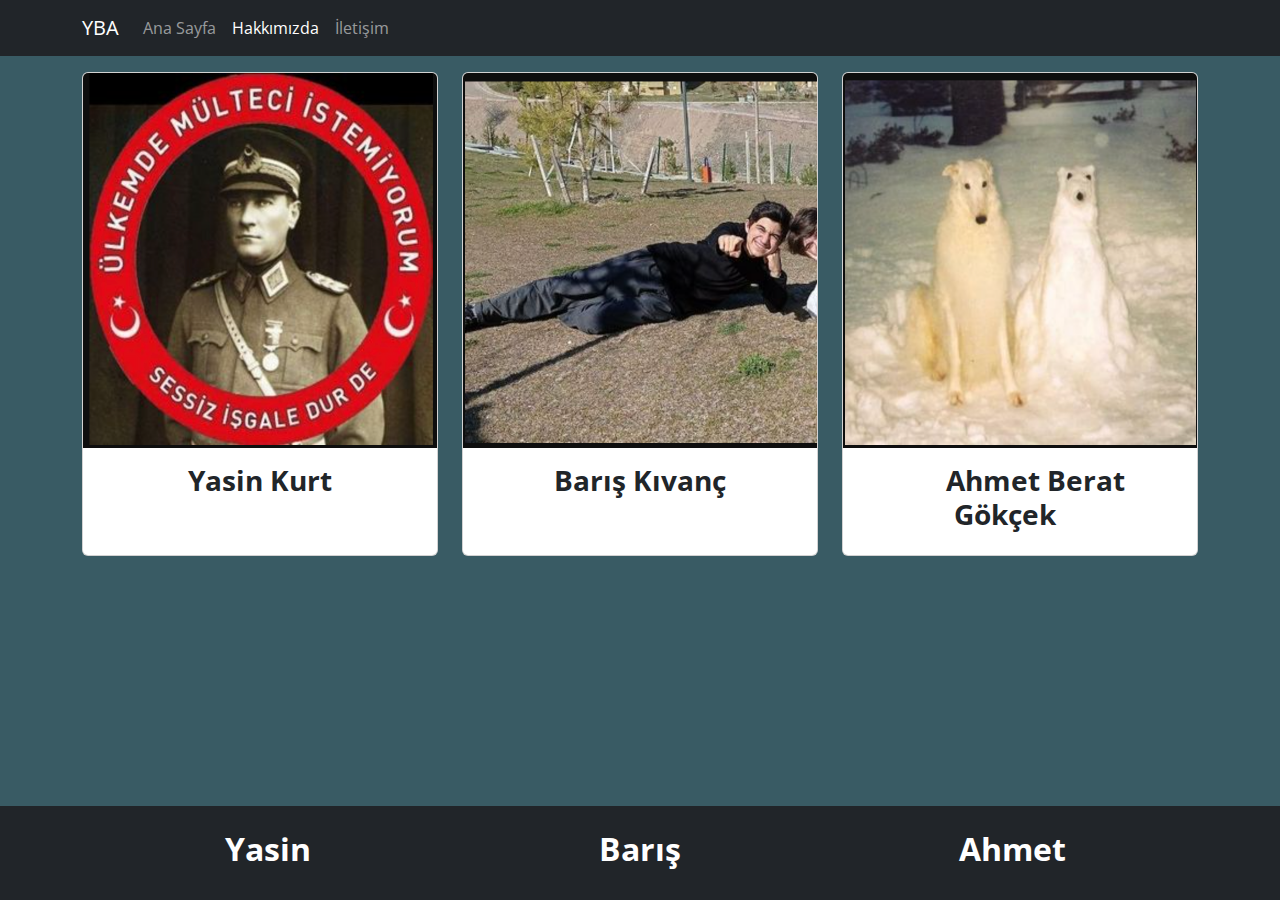
<file: about.html>
<!doctype html>
<html lang="tr" class="h-100">
<head>
    <meta charset="UTF-8">
    <meta name="viewport"
          content="width=device-width, user-scalable=no, initial-scale=1.0, maximum-scale=1.0, minimum-scale=1.0">
    <meta http-equiv="X-UA-Compatible" content="ie=edge">
    <title>Hakkımızda</title>
    <link rel="shortcut icon" href="img/favicon.jpg" type="image/x-icon" />
    <link href="https://cdn.jsdelivr.net/npm/bootstrap@5.0.2/dist/css/bootstrap.min.css" rel="stylesheet">
    <link rel="preconnect" href="https://fonts.googleapis.com">
    <link rel="preconnect" href="https://fonts.gstatic.com" crossorigin>
    <link href="https://fonts.googleapis.com/css2?family=Open+Sans:ital,wght@0,300;0,400;0,600;0,700;0,800;1,300;1,800&display=swap"
          rel="stylesheet">
    <link href="css/style.css" rel="stylesheet">
</head>
<body class="d-flex flex-column h-100">
<nav class="navbar navbar-expand-lg navbar-dark bg-dark">
    <div class="container">
        <a class="navbar-brand" href="index.html">YBA</a>
        <button class="navbar-toggler" type="button" data-bs-toggle="collapse" data-bs-target="#navbarSupportedContent"
                aria-controls="navbarSupportedContent" aria-expanded="false" aria-label="Toggle navigation">
            <span class="navbar-toggler-icon"></span>
        </button>

        <div class="collapse navbar-collapse" id="navbarSupportedContent">
            <ul class="navbar-nav me-auto mb-2 mb-lg-0">
                <li class="nav-item">
                    <a class="nav-link" aria-current="page" href="index.html">Ana Sayfa</a>
                </li>
                <li class="nav-item">
                    <a class="nav-link active" href="/about.html">Hakkımızda</a>
                </li>
                <li class="nav-item">
                    <a class="nav-link" href="/contact.html" tabindex="-1">
                        İletişim
                    </a>
                </li>
            </ul>
        </div>
    </div>
</nav>
<div class="container mt-3">
    <div class="row">
        <div class="col-12 col-md-4">
            <div class="card h-100">
                <img src="img/y.png"
                     style="height: 375px"
                     class="card-img-top" alt="Instagram Profile Photo">
                <div class="card-body">
                    <h3 class="card-title text-center">
                        <a href="javascript:void(0)"
                           onclick="showContent('yasin')"
                           class="text-decoration-none text-dark card-title-c">
                            Yasin Kurt
                        </a>
                    </h3>
                </div>
            </div>
        </div>
        <div class="col-12 col-md-4">
            <div class="card h-100">
                <img src="img/b.png"
                     style="height: 375px"
                     class="card-img-top" alt="Instagram Profile Photo">
                <div class="card-body">
                    <h3 class="card-title text-center">
                        <a href="javascript:void(0)"
                           class="text-decoration-none text-dark card-title-c"
                           onclick="showContent('baris')">
                            Barış Kıvanç
                        </a>
                    </h3>
                </div>
            </div>
        </div>
        <div class="col-12 col-md-4">
            <div class="card h-100">
                <img src="img/a.png"
                     style="height: 375px"
                     class="card-img-top" alt="Instagram Image">
                <div class="card-body">
                    <h3 class="card-title text-center">
                        <a href="javascript:void(0)"
                           class="text-decoration-none text-dark card-title-c"
                           onclick="showContent('ahmet')">
                            Ahmet Berat Gökçek
                        </a>
                    </h3>
                </div>
            </div>
        </div>
    </div>
    <div class="row mt-3">
        <div class="card mt-3 d-none" id="yasin" style="background-color: #f4f4f4">
            <div class="row">
                <div class="col-12 col-md-3 p-0">
                    <img src="img/y.png"
                         class="img-fluid"
                         alt="">
                </div>
                <div class="col-12 col-md-9">
                    <h1 class="text-dark">Yasin Kurt</h1>
                    <p class="text-black-50">
                        Lorem ipsum dolor sit amet, consectetur adipisicing elit. Aut cumque dicta ex praesentium?
                        Aperiam assumenda
                        commodi cum ea error consectetur adipisicing elit. Aut cumque dicta ex praesentium? Aperiam
                        assumenda
                        commodi cum ea error fugit magni maiores minima molestiae, fugit magni maiores minima molestiae,
                        necessitatibus provident rem, ullam vero voluptatem!
                    </p>
                    <p class="text-black-50">
                        Lorem ipsum dolor sit amet commodi cum ea error fugit magni maiores minima molestiae,
                        necessitatibus provident rem, ullam vero voluptatem!
                    </p>
                </div>
            </div>
        </div>
        <div class="card mt-3 d-none" id="baris" style="background-color: #f4f4f4">
            <div class="row">
                <div class="col-12 col-md-3 p-0">
                    <img src="img/b.png"
                         class="img-fluid"
                         alt="">
                </div>
                <div class="col-12 col-md-9">
                    <h1 class="text-dark">Barış Kıvanç</h1>
                    <p class="text-black-50">
                        Lorem ipsum dolor sit amet, consectetur adipisicing elit. Aut cumque dicta ex praesentium?
                        Aperiam assumenda
                        commodi cum ea error consectetur adipisicing elit. Aut cumque dicta ex praesentium? Aperiam
                        assumenda
                        commodi cum ea error fugit magni maiores minima molestiae, fugit magni maiores minima molestiae,
                        necessitatibus provident rem, ullam vero voluptatem!
                    </p>
                    <p class="text-black-50">
                        Lorem ipsum dolor sit amet commodi cum ea error fugit magni maiores minima molestiae,
                        necessitatibus provident rem, ullam vero voluptatem!
                    </p>
                </div>
            </div>
        </div>
        <div class="card mt-3 d-none" id="ahmet" style="background-color: #f4f4f4">
            <div class="row">
                <div class="col-12 col-md-3 p-0">
                    <img src="img/a.png"
                         class="img-fluid"
                         alt="">
                </div>
                <div class="col-12 col-md-9">
                    <h1 class="text-dark">Ahmet Berat Gökçek</h1>
                    <p class="text-black-50">
                        Lorem ipsum dolor sit amet, consectetur adipisicing elit. Aut cumque dicta ex praesentium?
                        Aperiam assumenda
                        commodi cum ea error consectetur adipisicing elit. Aut cumque dicta ex praesentium? Aperiam
                        assumenda
                        commodi cum ea error fugit magni maiores minima molestiae, fugit magni maiores minima molestiae,
                        necessitatibus provident rem, ullam vero voluptatem!
                    </p>
                    <p class="text-black-50">
                        Lorem ipsum dolor sit amet commodi cum ea error fugit magni maiores minima molestiae,
                        necessitatibus provident rem, ullam vero voluptatem!
                    </p>
                </div>
            </div>
        </div>
    </div>
</div>

<script>
    function showContent(teamMember) {
        if (teamMember === 'yasin') {
            document.getElementById('yasin').classList.remove('d-none')
            document.getElementById('baris').classList.add('d-none')
            document.getElementById('ahmet').classList.add('d-none')
        }

        if (teamMember === 'baris') {
            document.getElementById('yasin').classList.add('d-none')
            document.getElementById('baris').classList.remove('d-none')
            document.getElementById('ahmet').classList.add('d-none')
        }

        if (teamMember === 'ahmet') {
            document.getElementById('yasin').classList.add('d-none')
            document.getElementById('baris').classList.add('d-none')
            document.getElementById('ahmet').classList.remove('d-none')
        }
    }
</script>
<div class="my-3"></div>
<footer class="footer mt-auto bg-dark text-white">
    <div class="container p-4">
        <div class="row">
            <div class="col-12 col-md-4">
                <h2 class="text-white text-center">
                    <a href="https://www.instagram.com/yasin.kurt.16/"
                       target="_blank"
                       class="text-decoration-none text-white">
                        Yasin
                    </a>
                </h2>
            </div>
            <div class="col-12 col-md-4">
                <h2 class="text-white text-center">
                    <a href="https://www.instagram.com/bariskivanc_/"
                       target="_blank"
                       class="text-decoration-none text-white">
                        Barış
                    </a>
                </h2>
            </div>
            <div class="col-12 col-md-4">
                <h2 class="text-white text-center">
                    <a href="https://www.instagram.com/ahmetberatgokcek/"
                       target="_blank"
                       class="text-decoration-none text-white">
                        Ahmet
                    </a>
                </h2>
            </div>
        </div>
    </div>
</footer>
<script src="https://cdn.jsdelivr.net/npm/bootstrap@5.0.2/dist/js/bootstrap.bundle.min.js"></script>
</body>
</html>
</file>
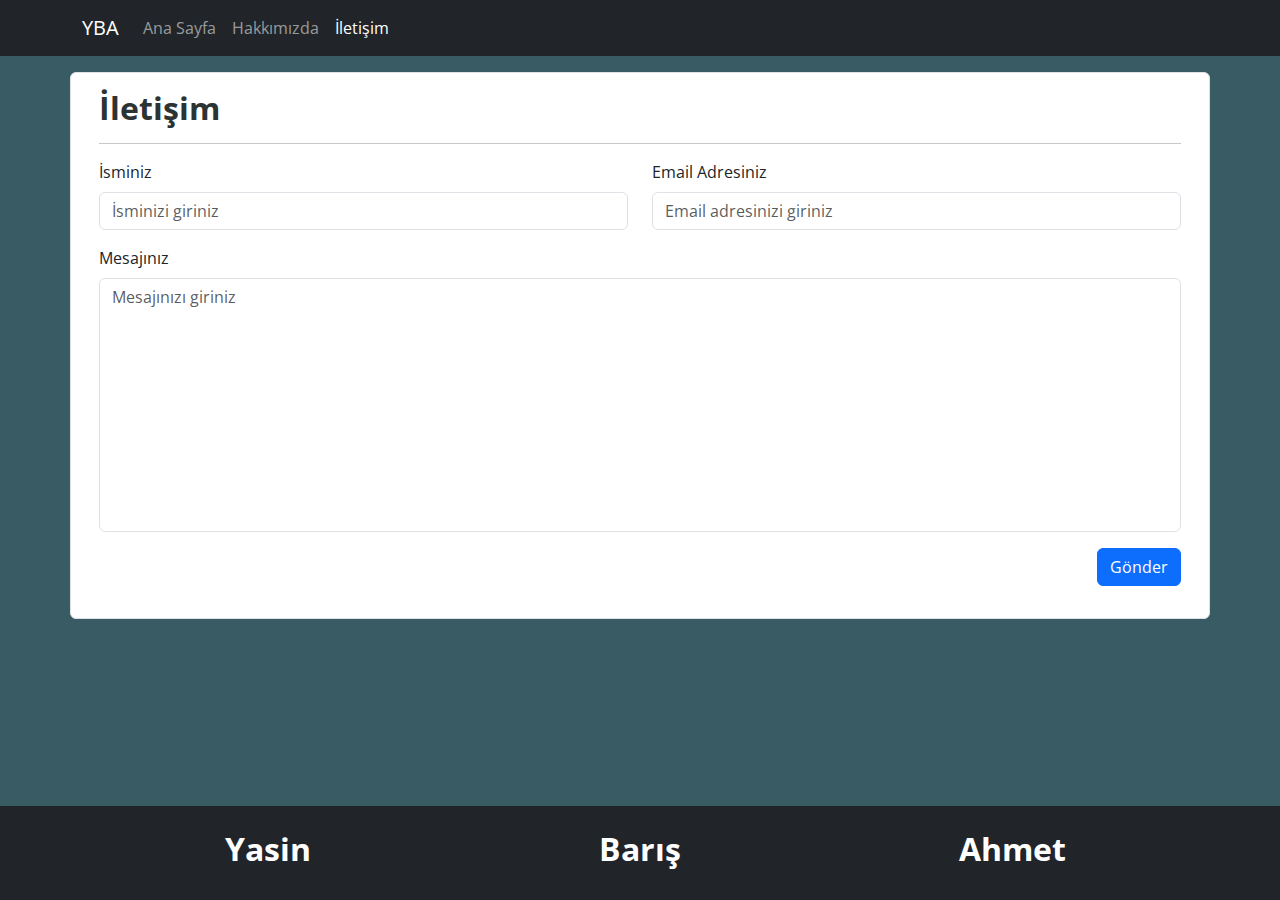
<file: contact.html>
<!doctype html>
<html lang="tr" class="h-100">
<head>
    <meta charset="UTF-8">
    <meta name="viewport"
          content="width=device-width, user-scalable=no, initial-scale=1.0, maximum-scale=1.0, minimum-scale=1.0">
    <meta http-equiv="X-UA-Compatible" content="ie=edge">
    <link rel="shortcut icon" href="img/favicon.jpg" type="image/x-icon" />

    <title>İletişim</title>
    <link href="https://cdn.jsdelivr.net/npm/bootstrap@5.0.2/dist/css/bootstrap.min.css" rel="stylesheet">
    <link rel="preconnect" href="https://fonts.googleapis.com">
    <link rel="preconnect" href="https://fonts.gstatic.com" crossorigin>
    <link href="https://fonts.googleapis.com/css2?family=Open+Sans:ital,wght@0,300;0,400;0,600;0,700;0,800;1,300;1,800&display=swap"
          rel="stylesheet">
    <link href="css/style.css" rel="stylesheet">
</head>
<body class="d-flex flex-column h-100">
<nav class="navbar navbar-expand-lg navbar-dark bg-dark">
    <div class="container">
        <a class="navbar-brand" href="index.html">YBA</a>
        <button class="navbar-toggler" type="button" data-bs-toggle="collapse" data-bs-target="#navbarSupportedContent"
                aria-controls="navbarSupportedContent" aria-expanded="false" aria-label="Toggle navigation">
            <span class="navbar-toggler-icon"></span>
        </button>

        <div class="collapse navbar-collapse" id="navbarSupportedContent">
            <ul class="navbar-nav me-auto mb-2 mb-lg-0">
                <li class="nav-item">
                    <a class="nav-link" href="index.html">Ana Sayfa</a>
                </li>
                <li class="nav-item">
                    <a class="nav-link" href="about.html">Hakkımızda</a>
                </li>
                <li class="nav-item">
                    <a class="nav-link active" href="contact.html">İletişim</a>
                </li>
            </ul>
        </div>
    </div>
</nav>
<div class="container">

    <form action="" class="form" id="contact">
        <div class="row p-3 mt-3 bg-white border rounded ">
            <div class="col-12">
                <h2>İletişim</h2>
                <hr class="text-dark">
            </div>
            <div class="col-12 col-md-6">
                <div class="mb-3">
                    <label for="name" class="text-dark form-label">İsminiz</label>
                    <input type="text" class="form-control" id="name"
                           placeholder="İsminizi giriniz"
                           autocomplete="none"
                    >
                </div>
            </div>
            <div class="col-12 col-md-6">
                <div class="mb-3">
                    <label for="email" class="text-dark form-label">Email Adresiniz</label>
                    <input type="email" class="form-control" id="email"
                           placeholder="Email adresinizi giriniz"
                           required
                    >
                </div>
            </div>
            <div class="col-12">
                <div class="mb-3">
                    <label for="content" class="text-dark form-label">Mesajınız</label>
                    <textarea class="form-control" id="content" rows="10" style="resize:none"
                              placeholder="Mesajınızı giriniz"
                    ></textarea>
                </div>
            </div>
            <div class="col-12 d-flex justify-content-end">
                <div class="mb-3">
                    <button type="submit" form="contact" class="btn btn-primary">
                        Gönder
                    </button>
                </div>
            </div>
        </div>
    </form>
</div>
<div class="my-3"></div>
<footer class="footer mt-auto bg-dark text-white">
    <div class="container p-4">
        <div class="row">
            <div class="col-12 col-md-4">
                <h2 class="text-white text-center">
                    <a href="https://www.instagram.com/yasin.kurt.16/"
                       target="_blank"
                       class="text-decoration-none text-white">
                        Yasin
                    </a>
                </h2>
            </div>
            <div class="col-12 col-md-4">
                <h2 class="text-white text-center">
                    <a href="https://www.instagram.com/bariskivanc_/"
                       target="_blank"
                       class="text-decoration-none text-white">
                        Barış
                    </a>
                </h2>
            </div>
            <div class="col-12 col-md-4">
                <h2 class="text-white text-center">
                    <a href="https://www.instagram.com/ahmetberatgokcek/"
                       target="_blank"
                       class="text-decoration-none text-white">
                        Ahmet
                    </a>
                </h2>
            </div>
        </div>
    </div>
</footer>
<script src="https://cdn.jsdelivr.net/npm/bootstrap@5.0.2/dist/js/bootstrap.bundle.min.js"></script>
</body>
</html>
</file>
<file: css/style.css>
body {
    background-color: #395B64;
    color: #E7F6F2;
    font-family: 'Open Sans', sans-serif;
}

h1, h2, h3, h4, h5, h6 {
    font-family: 'Open Sans', sans-serif;
    font-weight: 700;
    color: #2C3333;
}

.card-title-c {
    transition: 500ms all;
    padding: 5px 15px;
    margin: 15px;
    border-radius: 10px;
    width: 100%;
}

.card-title-c:hover {
    border: 1px solid #898AA6;
    background-color: #898AA6;
    color: #C9BBCF!important;
}
</file>
